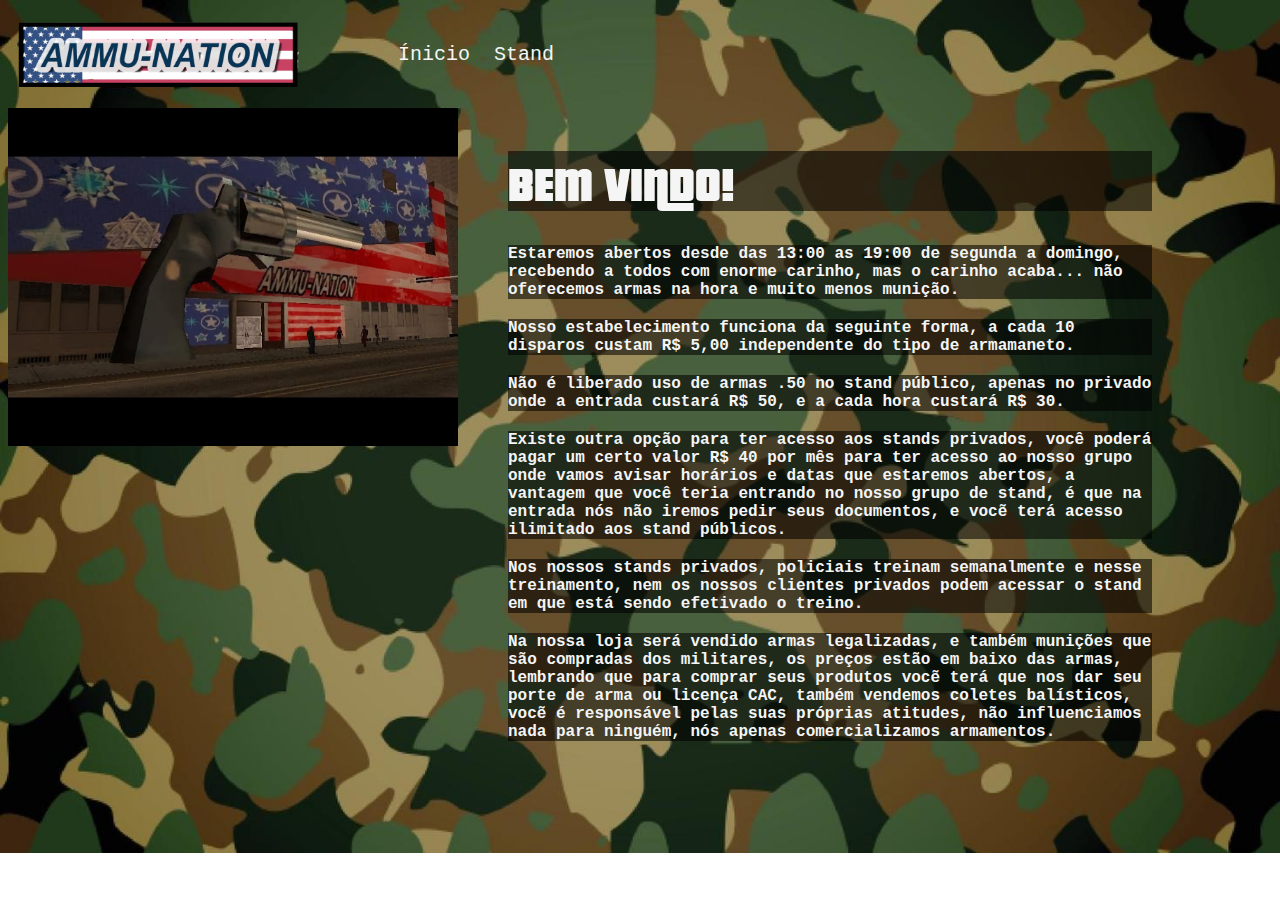
<file: wilsonjoffre1A-main/index.html>
<!DOCTYPE html>
<html lang="pt-br" dir="ltr">
  <head>
    <meta charset="utf-8">
    <title>Ammu-Nation</title>
    <link rel="stylesheet" type="text/css" href="style.css">
    <link rel="icon" href="icon.png" type="image/png">
  </head>
  <body>
    <div>

      <img class="fachada" src="fachada.png">
      <header>
          <div class="Cabeçalho">
            <img class="logo" src="logo.png">
              <ul>
                <li id="Inicio"><a href="index.html">Ínicio</a></li>
                <li id="Stand"><a href="stand.html">Stand</a></li>
              </ul>
          </div>
      </header>
      <div class="index">
        <h1>BEM VINDO!</h1>
        <p>Estaremos abertos desde das 13:00 as 19:00 de segunda a domingo, recebendo a todos com enorme carinho, mas o carinho acaba... não oferecemos armas na hora e muito menos munição.</p>
        <p>Nosso estabelecimento funciona da seguinte forma, a cada 10 disparos custam R$ 5,00 independente do tipo de armamaneto.</p>
        <p>Não é liberado uso de armas .50 no stand público, apenas no privado onde a entrada custará R$ 50, e a cada hora custará R$ 30.</p>
        <p>Existe outra opção para ter acesso aos stands privados, você poderá pagar um certo valor R$ 40 por mês para ter acesso ao nosso grupo onde vamos avisar horários e datas que estaremos abertos, a vantagem que você teria entrando no nosso grupo de stand, é que na entrada nós não iremos pedir seus documentos, e vocẽ terá acesso ilimitado aos stand públicos.
        <p>Nos nossos stands privados, policiais treinam semanalmente e nesse treinamento, nem os nossos clientes privados podem acessar o stand em que está sendo efetivado o treino.</p>
        <p>Na nossa loja será vendido armas legalizadas, e também munições que são compradas dos militares, os preços estão em baixo das armas, lembrando que para comprar seus produtos vocẽ terá que nos dar seu porte de arma ou licença CAC, também vendemos coletes balísticos, vocẽ é responsável pelas suas próprias atitudes, não influenciamos nada para ninguém, nós apenas comercializamos armamentos.</p>
      </div>
  </body>
</html>
</file>
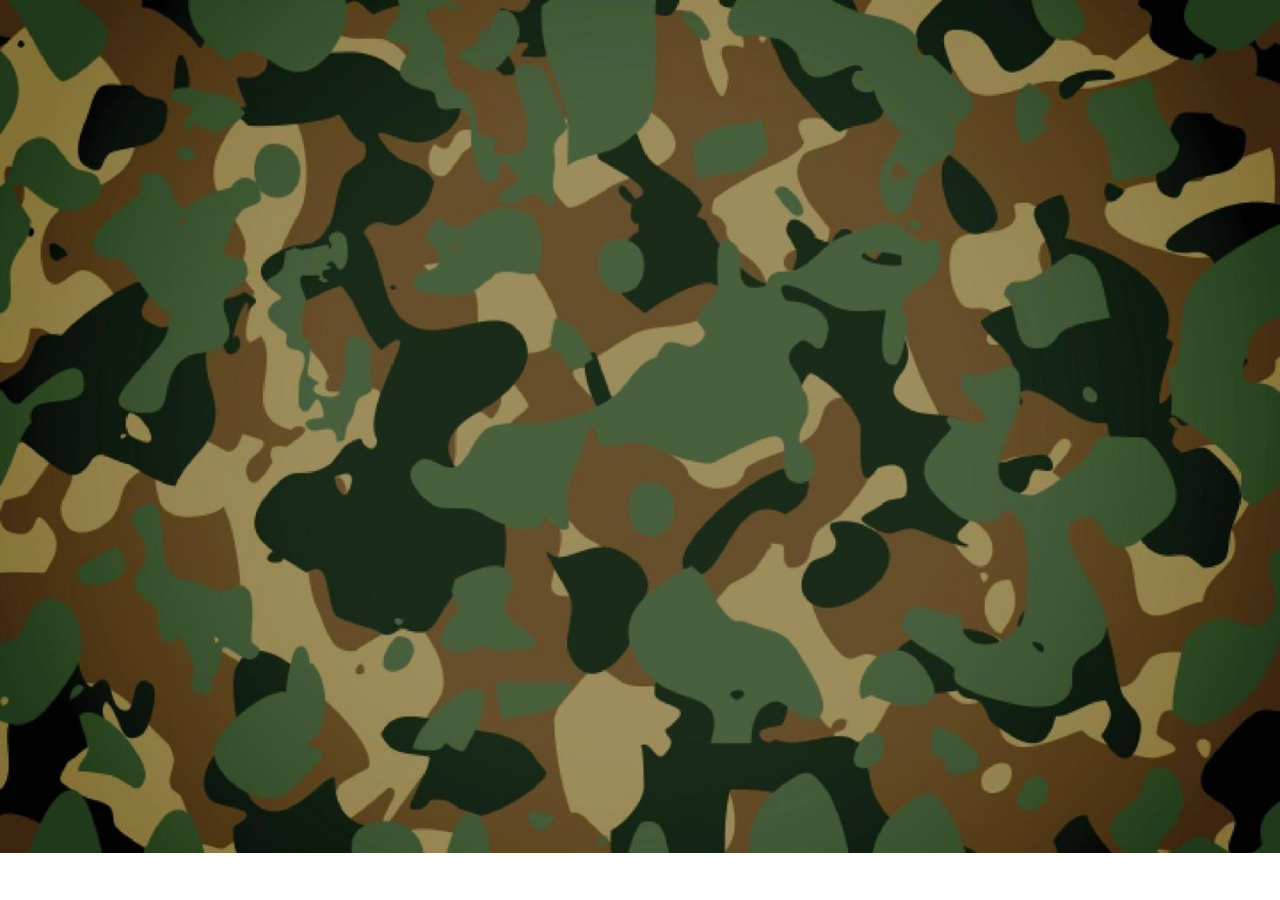
<file: wilsonjoffre1A-main/Créditos.html>
<!DOCTYPE html>
<html lang="pt-br">
    <meta charset="utf-8">
    <title>Sobre</title>
    <link rel="stylesheet" type="text/css" href="style.css">
    <link rel="icon" href="icon.png" type="image/png">
</html>
</file>
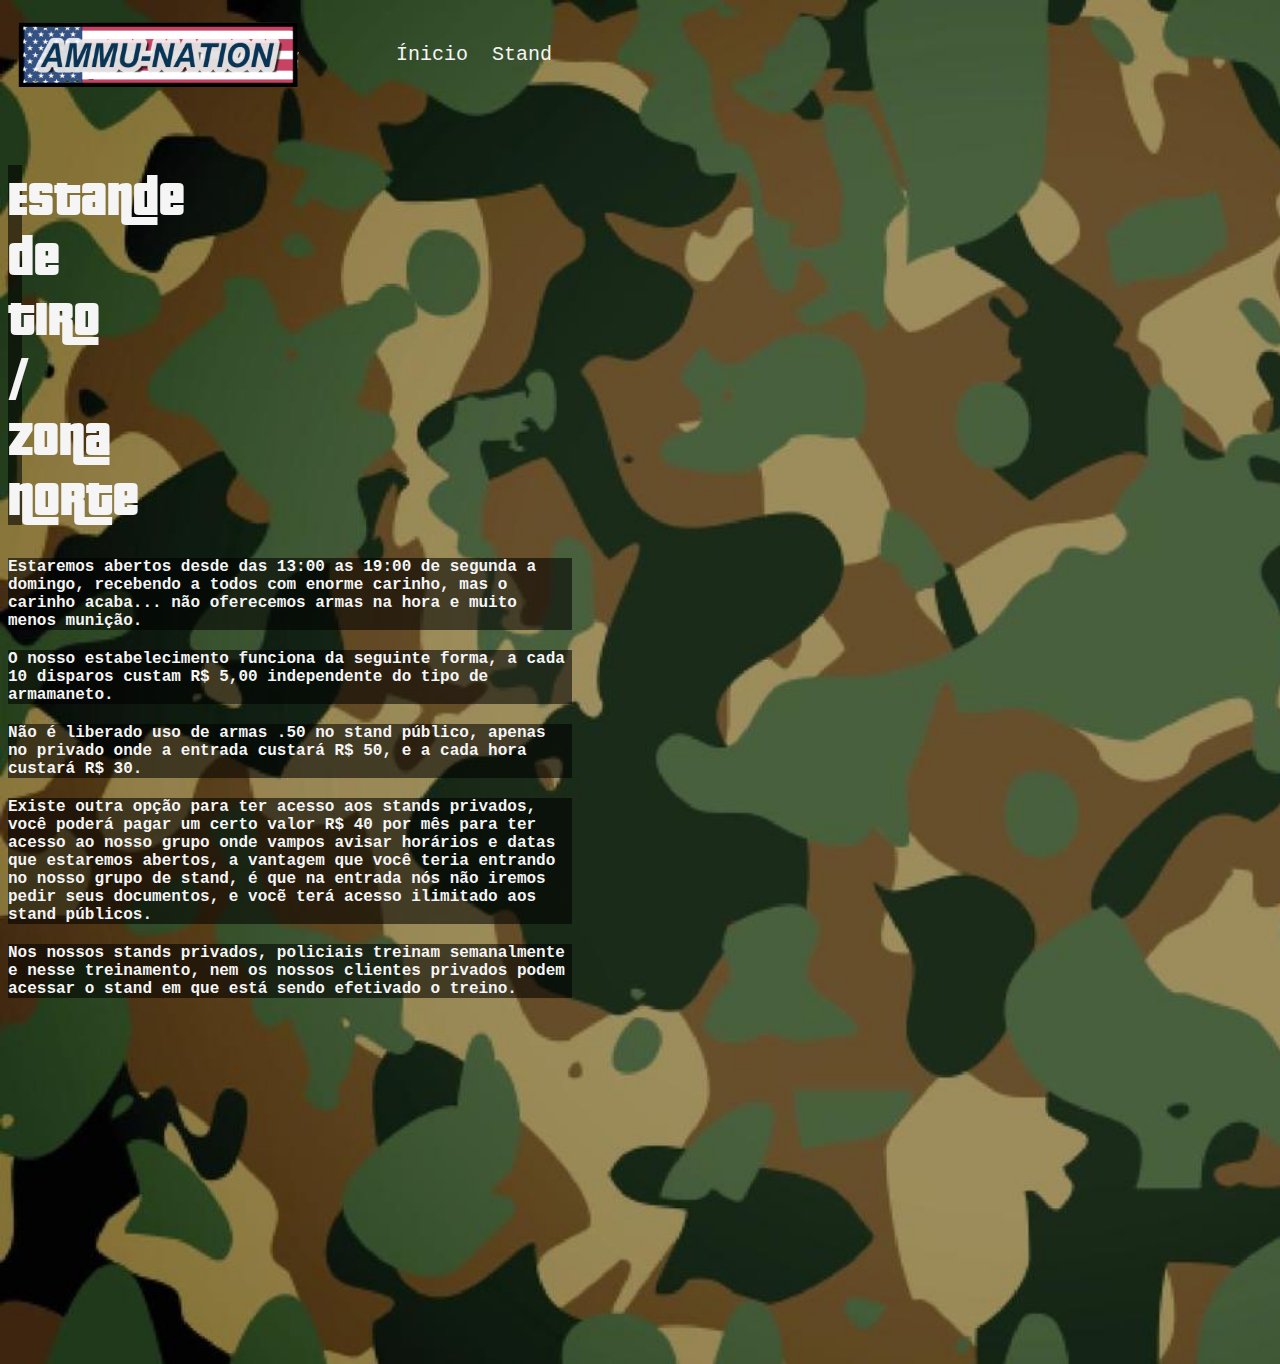
<file: wilsonjoffre1A-main/stand.html>
<!DOCTYPE html>
<html lang="en" dir="ltr">
  <head>
    <meta charset="utf-8">
    <title>Estande de tiro</title>
    <link rel="icon" href="icon.png" type="image/png">
    <link rel="stylesheet" type="text/css" href="style.css">
  </head>
  <body>
    <header>
        <div class="Cabeçalho2">
          <img class="logo2" src="logo.png">
            <ul class="Navegaçãostand">
              <li id="Inicio"><a href="index.html">Ínicio</a></li>
              <li id="Stand"><a href="stand.html">Stand</a></li>
            </ul>
        </div>
    </header>
  <div class="stand">
    <h1>Estande de tiro / Zona norte</h1>
    <p>Estaremos abertos desde das 13:00 as 19:00
    de segunda a domingo, recebendo a todos com enorme carinho,
  mas o carinho acaba... não oferecemos armas na hora e muito menos munição.</p>
    <p>O nosso estabelecimento funciona da seguinte forma, a cada 10 disparos custam R$ 5,00
      independente do tipo de armamaneto.</p>
    <p>Não é liberado uso de armas .50 no stand público, apenas no privado onde a entrada custará R$ 50, e a cada hora
      custará R$ 30.</p>
    <p>Existe outra opção para ter acesso aos stands privados, você poderá pagar um certo valor R$ 40 por mês
      para ter acesso ao nosso grupo onde vampos avisar horários e datas que estaremos abertos, a vantagem que você teria entrando no
      nosso grupo de stand, é que na entrada nós não iremos pedir seus documentos, e vocẽ terá acesso ilimitado aos stand públicos.</p>
    <p>Nos nossos stands privados, policiais treinam semanalmente e nesse treinamento, nem os nossos clientes privados podem acessar
        o stand em que está sendo efetivado o treino.</p>
    <img class="Estande" src="Stand.jpg">
    </div>
  </body>
</html>
</file>
<file: wilsonjoffre1A-main/style.css>
@font-face {
  font-family: "Pricedown";
  src: url(pricedown\ bl.otf);
}
body{
  background-image: url(fundo.jpg);
  background-repeat: no-repeat;
  background-size: cover;
}
.logo{
  width: 300px;
  position: relative;
  right: 450px;
  justify-content: center;
  display: block;
}
.logo2{
  width: 300px;
  position: relative;
  justify-content: center;
  display: block;
}
.Cabeçalho li{
  display: inline;
  position: relative;
  margin-left: 20px;
  font-size: 20px;
  top: -65px;
  right: 80px;
}
.Cabeçalho2 li{
  display: inline;
  position: relative;
  margin-left: 20px;
  font-size: 20px;
  top: -65px;
  right: -328px;
}
li{
  color: whitesmoke;
  font-family: 'Courier New', Courier, monospace;
}
.index p{
  margin-top: 20px;
  margin-left: 500px;
  margin-right: 120px;
  color: whitesmoke;
  background-color: rgba(0, 0, 0, 0.56);
  font-family: 'Courier New', Courier, monospace;
  font-weight: bold;
}
.index h1{
  font-family: "Pricedown";
  font-size: 50px;
  margin-top: 20px;
  margin-left: 500px;
  margin-right: 120px;
  color: whitesmoke;
  background-color: rgba(0, 0, 0, 0.56);
}
.fachada{
  width: 450px;
  position: relative;
  top: 100px;
 float: left;
 display: block;
}
.inicio{
  display: block;
  margin-right: 1330px;
  margin-top: -50px;
  margin-bottom: 100px;
}
.inicio2 {
  color: whitesmoke;
  font-size: 20px;
}
.sobre{
  display: block;
  margin-right: 1330px;
  margin-top: -50px
}
#Inicio{
 color: whitesmoke;
}
.Cabeçalho a {
  color: whitesmoke;
  text-decoration: none;
}
.Cabeçalho2 a {
  color: whitesmoke;
  text-decoration: none;
}
.stand p{
  margin-top: 20px;
  color: whitesmoke;
  margin-right: 700px;
  background-color: rgba(0, 0, 0, 0.56);
  font-family: 'Courier New', Courier, monospace;
  font-weight: bold;
}
.stand h1{
  display: block;
  font-family: "Pricedown";
  font-size: 50px;
  margin-right: 1250px;
  color: whitesmoke;
  background-color: rgba(0, 0, 0, 0.56);
}
.Estande{
  width: 600px;
  position: relative;
  left: 1300px;
}
</file>
